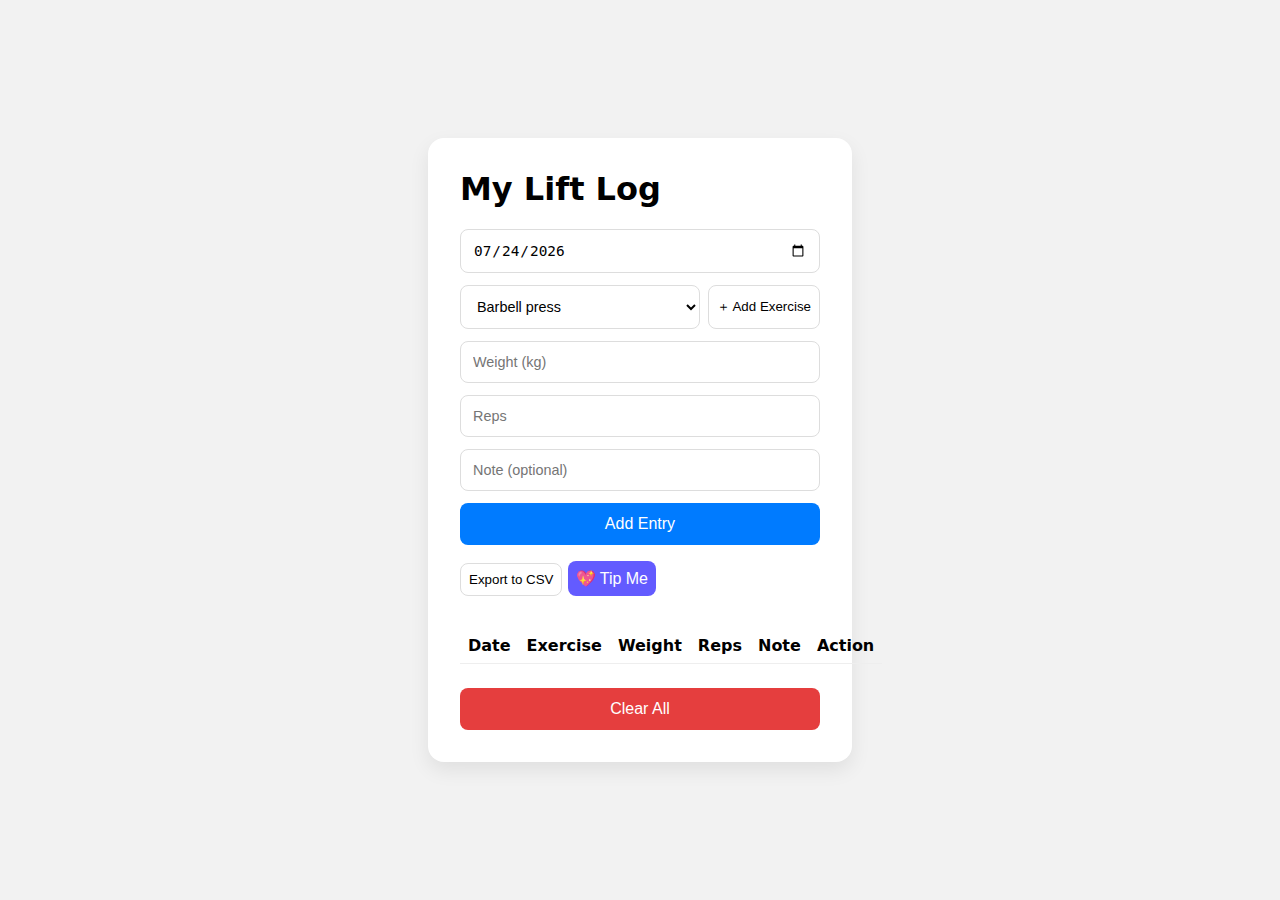
<file: index.html>
<!DOCTYPE html>
<html lang="en">
<head>
  <meta charset="UTF-8" />
  <title>My Lift Log</title>
  <link rel="stylesheet" href="style.css" />
</head>
<body>
  <div class="card">
    <h1>My Lift Log</h1>

    <form id="log-form">
      <!-- Date defaults to today -->
      <input id="date" type="date" required />

      <!-- Exercise dropdown + “Add New” -->
      <div class="exercise-row">
        <select id="exercise" required></select>
        <button type="button" id="add-exercise">＋ Add Exercise</button>
      </div>

      <input id="weight" type="number" placeholder="Weight (kg)" required />
      <input id="reps"   type="number" placeholder="Reps"       required />
      <input id="note"   type="text"   placeholder="Note (optional)" />

      <button type="submit" id="add-entry">Add Entry</button>
    </form>

    <button id="export-csv">Export to CSV</button>
    <button id="tip-btn" class="tip-btn">💖 Tip Me</button>

    <table id="log-table">
      <thead>
        <tr>
          <th>Date</th>
          <th>Exercise</th>
          <th>Weight</th>
          <th>Reps</th>
          <th>Note</th>
          <th>Action</th>
        </tr>
      </thead>
      <tbody></tbody>
    </table>

    <button id="clear-all">Clear All</button>
  </div>

  <script src="app.js"></script>
</body>
</html>
</file>
<file: style.css>
/* Base page styles */
body {
  font-family: system-ui, sans-serif;
  background: #f2f2f2;
  display: flex;
  align-items: center;
  justify-content: center;
  min-height: 100vh;
  margin: 0;
}

.card {
  background: #fff;
  padding: 2rem;
  border-radius: 1rem;
  box-shadow: 0 8px 20px rgba(0,0,0,.08);
  width: 360px;
}

h1 {
  margin-top: 0;
}

/* Ensure all form controls have white backgrounds */
form input,
form select,
form button,
#export-csv,
#clear-all,
.tip-btn {
  background: #fff;
}

/* Form layout */
form {
  display: grid;
  grid-template-columns: 1fr;
  gap: .75rem;
  margin-bottom: 1rem;
}

/* Exercise + Add button on one row */
.exercise-row {
  display: flex;
  gap: .5rem;
}
.exercise-row select {
  flex: 1;
}
.exercise-row button {
  padding: .5rem;
  border: 1px solid #ddd;
  border-radius: .5rem;
  cursor: pointer;
  transition: background .2s;
}
.exercise-row button:hover {
  background: #f0f0f0;
}

/* Text inputs and selects */
form input,
form select {
  padding: .75rem;
  font-size: .9rem;
  border: 1px solid #ddd;
  border-radius: .5rem;
}

/* Main “Add Entry” button */
#add-entry {
  border: none;
  padding: .75rem;
  font-size: 1rem;
  color: #fff;
  background: #007bff;
  cursor: pointer;
  border-radius: .5rem;
  transition: background .2s;
}
#add-entry:hover {
  background: #0056c7;
}

/* Export CSV button (auto-width) */
#export-csv {
  display: inline-block;
  padding: .5rem;
  border: 1px solid #ddd;
  border-radius: .5rem;
  cursor: pointer;
  margin-bottom: 1rem;
}
#export-csv:hover {
  background: #f0f0f0;
}

/* Tip Me button – now auto-width to match Export CSV */
.tip-btn {
  display: inline-block;    /* shrink to content + padding */
  padding: .5rem;           /* same as Export CSV */
  font-size: 1rem;
  color: #fff;
  background: #635bff;
  border: none;
  border-radius: .5rem;
  cursor: pointer;
  transition: background .2s;
  margin: 0 auto 1rem;      /* center + bottom spacing */
  text-align: center;
  text-decoration: none;
}
.tip-btn:hover {
  background: #5246d8;
}

/* Table styling and spacing */
table {
  width: 100%;
  border-collapse: collapse;
  margin: 1rem 0 1.5rem;
}
th, td {
  padding: .5rem;
  text-align: left;
  border-bottom: 1px solid #eee;
}

/* Clear All button */
#clear-all {
  width: 100%;
  padding: .75rem;
  font-size: 1rem;
  color: #fff;
  background: #e53e3e;
  border: none;
  border-radius: .5rem;
  cursor: pointer;
  transition: background .2s;
}
#clear-all:hover {
  background: #9b2c2c;
}
</file>
